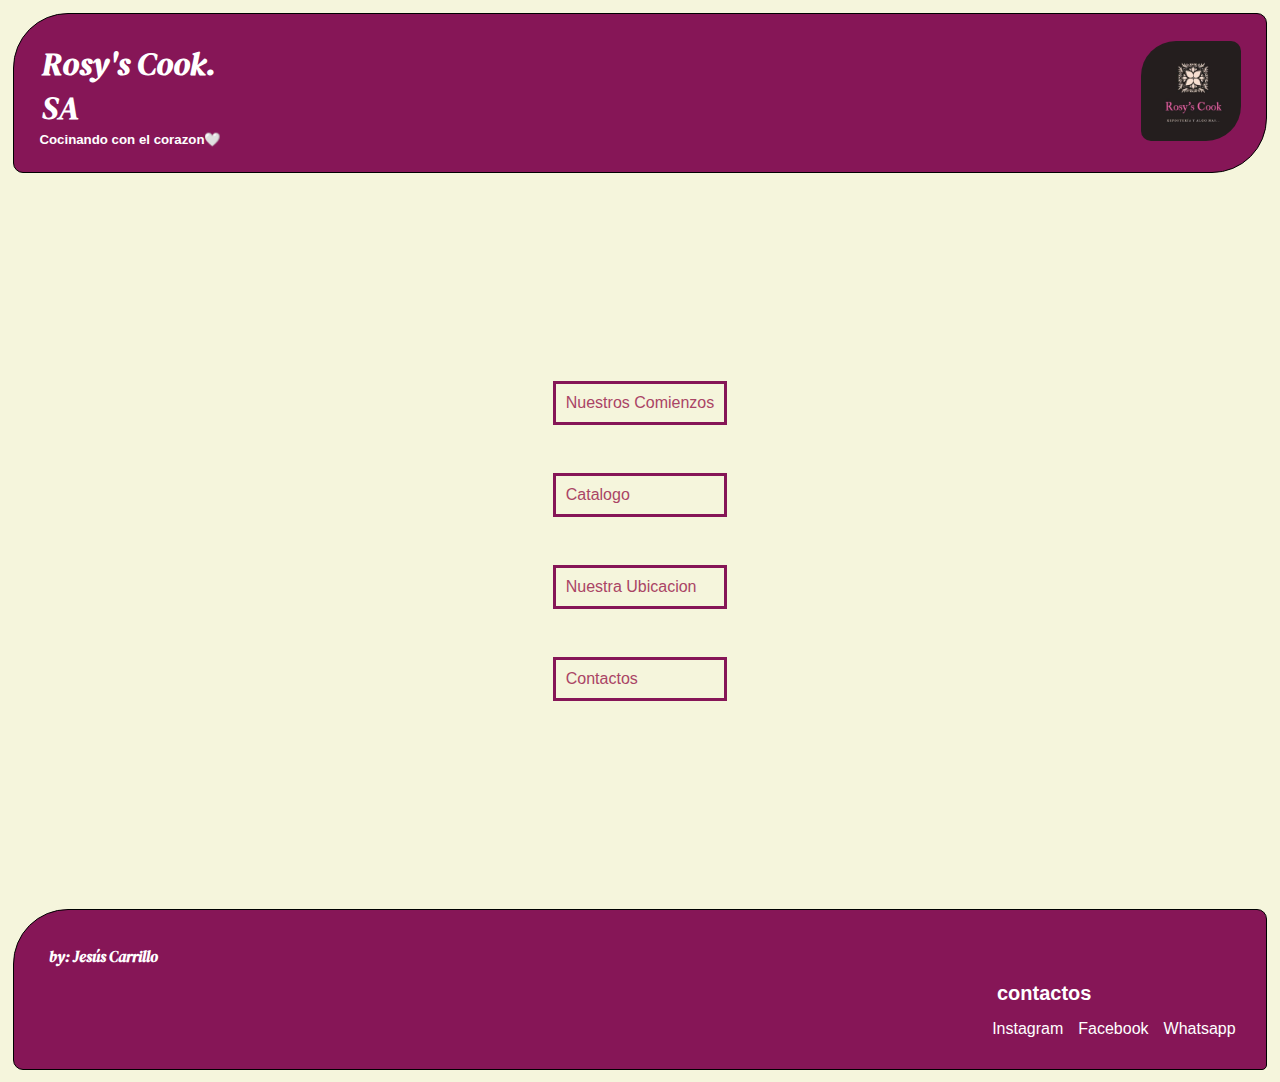
<file: index.html>
<!DOCTYPE html>
<html lang="en">
<head>
    <meta charset="UTF-8">
    <meta name="viewport" content="width=device-width, initial-scale=1.0">
    <title>Rosy's Cook. SA</title>
    <link rel="stylesheet" href="./css/main.css">
    <link rel="shortcut icon" href="./imagenes/logo rosy's cook .jpg" type="image/x-icon">
</head>
<body>
    <header class="header-index">
        <div >
            <img class="logo" src="./imagenes/logo rosy's cook .jpg" alt="logo de la empresa" title="logo">
        </div>
        <section>
            <h1 class="titulos-pages">
                Rosy's Cook. SA
            </h1>
            <div >
                <h5>
                    Cocinando con el corazon🤍 
                </h5>
            </div>
        </section>
        
    </header>
    <main> 
        <section>
            <div class="navegacion-pages">
                <nav>
                    <a  class="navegacion"    href="./Rosy's Cook/nuestroscomienzos.html">Nuestros Comienzos</a>
                    <a  class="navegacion"    href="./Rosy's Cook/catalogo.html">Catalogo</a>
                    <a  class="navegacion"    href="./Rosy's Cook/ubicacion.html">Nuestra Ubicacion</a>
                    <a  class="navegacion"    href="./Rosy's Cook/contacto.html">Contactos</a>
                </nav>
            </div>
        </section>
    </main>   
    <footer class="footer-page">
        <section >
            <h3 class="titulos-footer">
                by: Jesús Carrillo
            </h3>
        </section>
        <div  class="titulos-footer contactos">
            <h4>
                contactos
            </h4>
        </div>
        <section>
            <nav class="sectionnav">
                <a class="redes" href="https://instagram.com/rosy_s_cook?igshid=MzRlODBiNWFlZA=="target="_blank">Instagram </a>
                <a class="redes" href="https://www.facebook.com/rosys.cook?mibextid=ZbWKwL"target="_blank">Facebook</a>
                <a class="redes" href="https://wa.link/70gwfv"target="_blank">Whatsapp</a>
            </nav>
        </section>
    </footer>
</body>
</html>
</file>
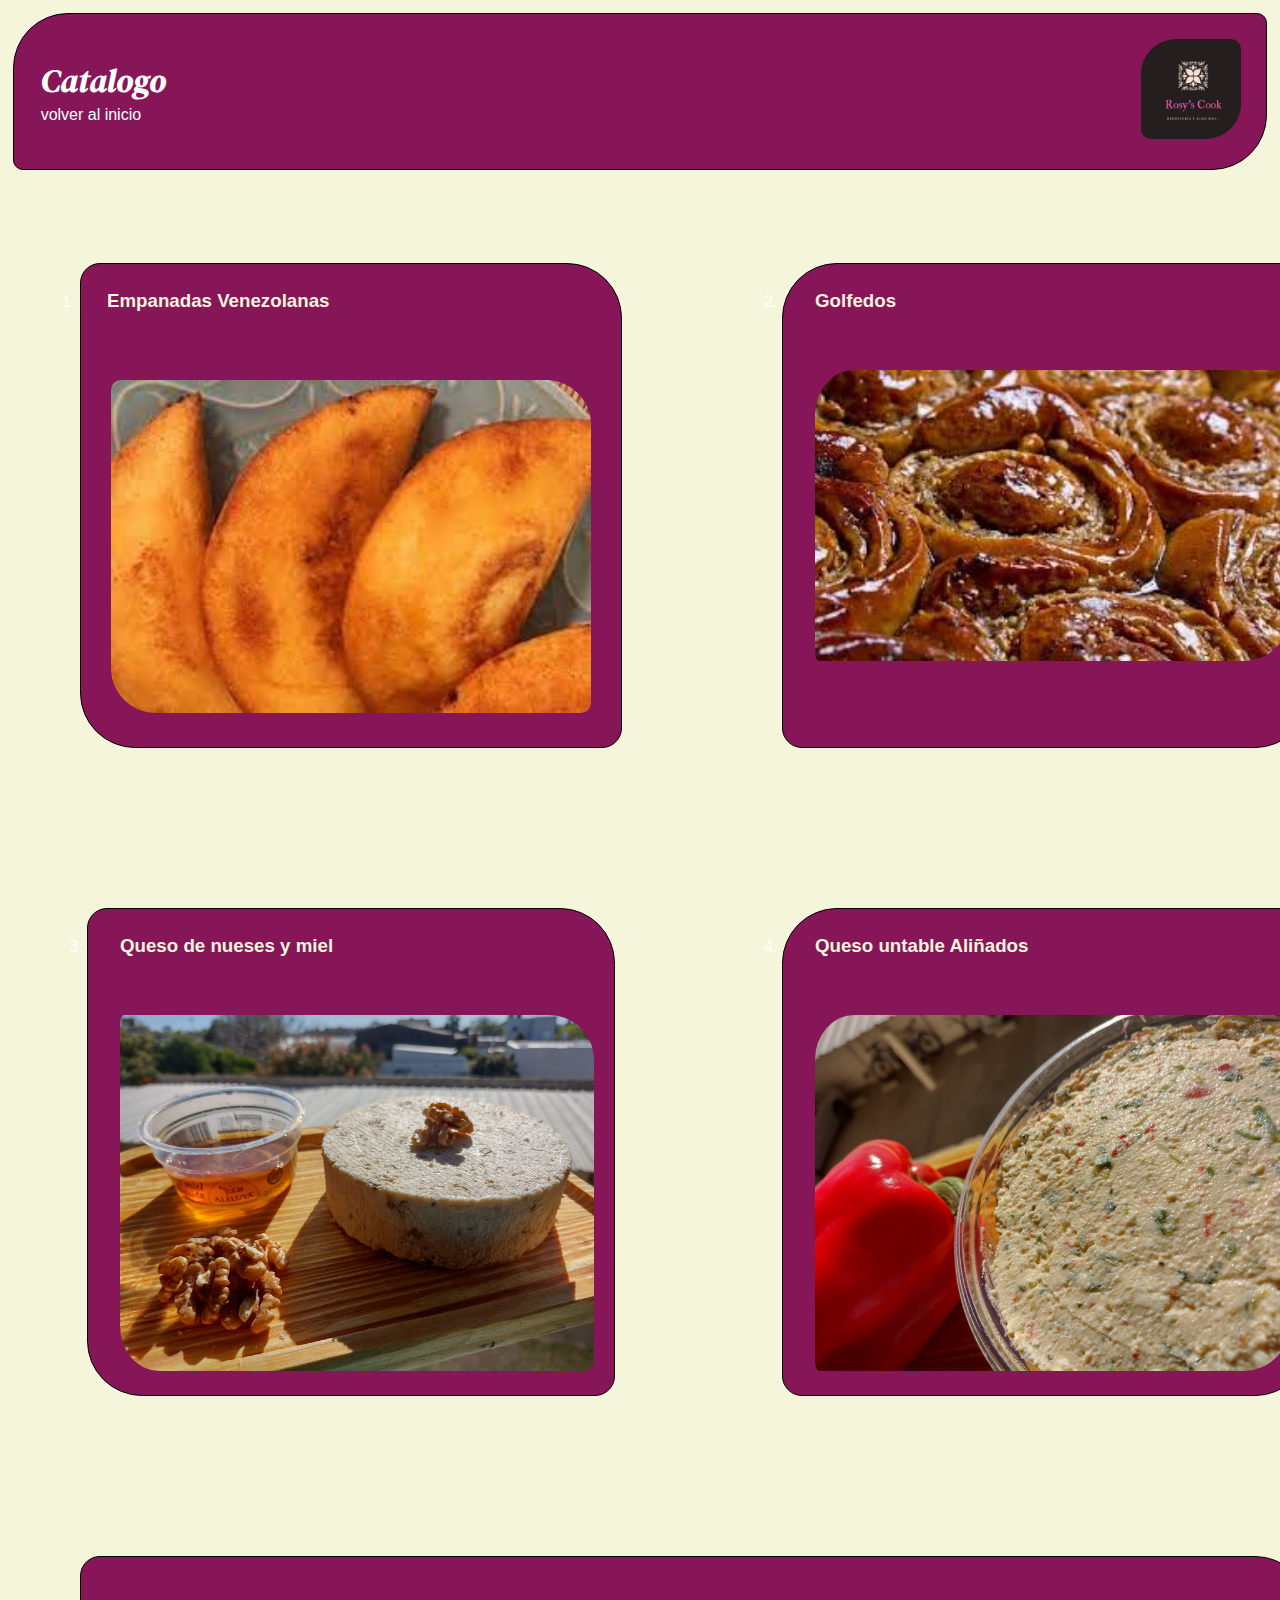
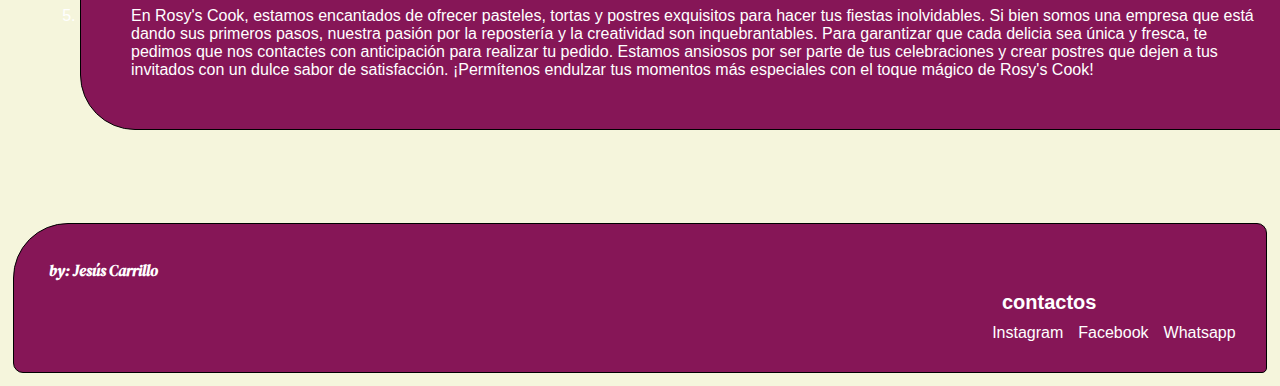
<file: Rosy's Cook/catalogo.html>
<!DOCTYPE html>
<html lang="en">
<head>
    <meta charset="UTF-8">
    <meta name="viewport" content="width=device-width, initial-scale=1.0">
    <title>catalogo</title>
    <link rel="stylesheet" href="../css/main.css">
    <link rel="shortcut icon" href="../imagenes/logo rosy's cook .jpg" type="image/x-icon">
</head>
<body>
    <header class="header-index">
        <section>
            <div >
                <img class="logo" src="../imagenes/logo rosy's cook .jpg" alt="logo de la empresa" title="logo">
            </div>
        </section>
        <section>
            <h1 class="titulos-pages ">
                Catalogo
            </h1>
            <div class="volver-inicio">
                <a href="../index.html">volver al inicio</a>
            </div>
    </header>
    
    <main >
        <section>
            <ol class="catalogo">
                <li class="empanadas">
                    <h3 class="titulos-catalogo">
                        Empanadas Venezolanas
                    </h3>   
                    <div class="images-catalogo empanadas"> 
                        <img class="empanadas" src="../imagenes/empanadas venezolanas.jpeg" alt="empanadas" title="empanadas" width="500px" >
                    </div>
                </li>
                <li class="golfeados ">
                    <h3 class="titulos-catalogo ">
                        Golfedos
                    </h3>
                    <div class="images-catalogo">
                        <img class="golfeados" src="../imagenes/golfeados venezolanos.jpeg" alt="golfeados"title="golfeados"  width="500px">
                    </div>
                </li>

                <li class="qnueces">
                    <h3 class="titulos-catalogo">
                        Queso de nueses y miel
                    </h3>
                    <div class="images-catalogo ">
                    <img class="qnueces" src="../imagenes/imagen queso de nueses y miel .jpg" alt="Queso de nueses y miel"title="Queso de nueses y miel " width="500px">
                    </div>
                </li>

                <li class="quntable">
                    <h3 class="titulos-catalogo " >
                        Queso untable Aliñados
                    </h3>
                    <div class="images-catalogo">
                        <img class="quntable" src="../imagenes/imagen queso aliñado (catalogo).jpg" alt="Queso Aliñado"title="Queso Aliñado" width="500px" >
                    </div>
                </li>
                <li class="textoprevi">
                    <p>En Rosy's Cook, estamos encantados de ofrecer pasteles, tortas y postres exquisitos para hacer tus fiestas inolvidables. Si bien somos una empresa que está dando sus primeros pasos, nuestra pasión por la repostería y la creatividad son inquebrantables. Para garantizar que cada delicia sea única y fresca, te pedimos que nos contactes con anticipación para realizar tu pedido. Estamos ansiosos por ser parte de tus celebraciones y crear postres que dejen a tus invitados con un dulce sabor de satisfacción. ¡Permítenos endulzar tus momentos más especiales con el toque mágico de Rosy's Cook!</p>  
                </li>
            </ol>
        </section>
    </main>
    <footer class="footer-page">
        <section >
            <h3  class="titulos-footer" >
                by: Jesús Carrillo
            </h3>
        </section> 
        <div  class=" contactos">
            <h4>
                contactos
            </h4>
        </div>
        <section>
            <nav class="sectionnav">
                <a class= "redes" href="https://instagram.com/rosy_s_cook?igshid=MzRlODBiNWFlZA=="target="_blank">Instagram </a>
                <a class= "redes" href="https://www.facebook.com/rosys.cook?mibextid=ZbWKwL"target="_blank">Facebook</a>
                <a class= "redes" href="https://wa.link/70gwfv"target="_blank">Whatsapp</a> 
        </section>
    </footer>
</body>
</html>
</file>
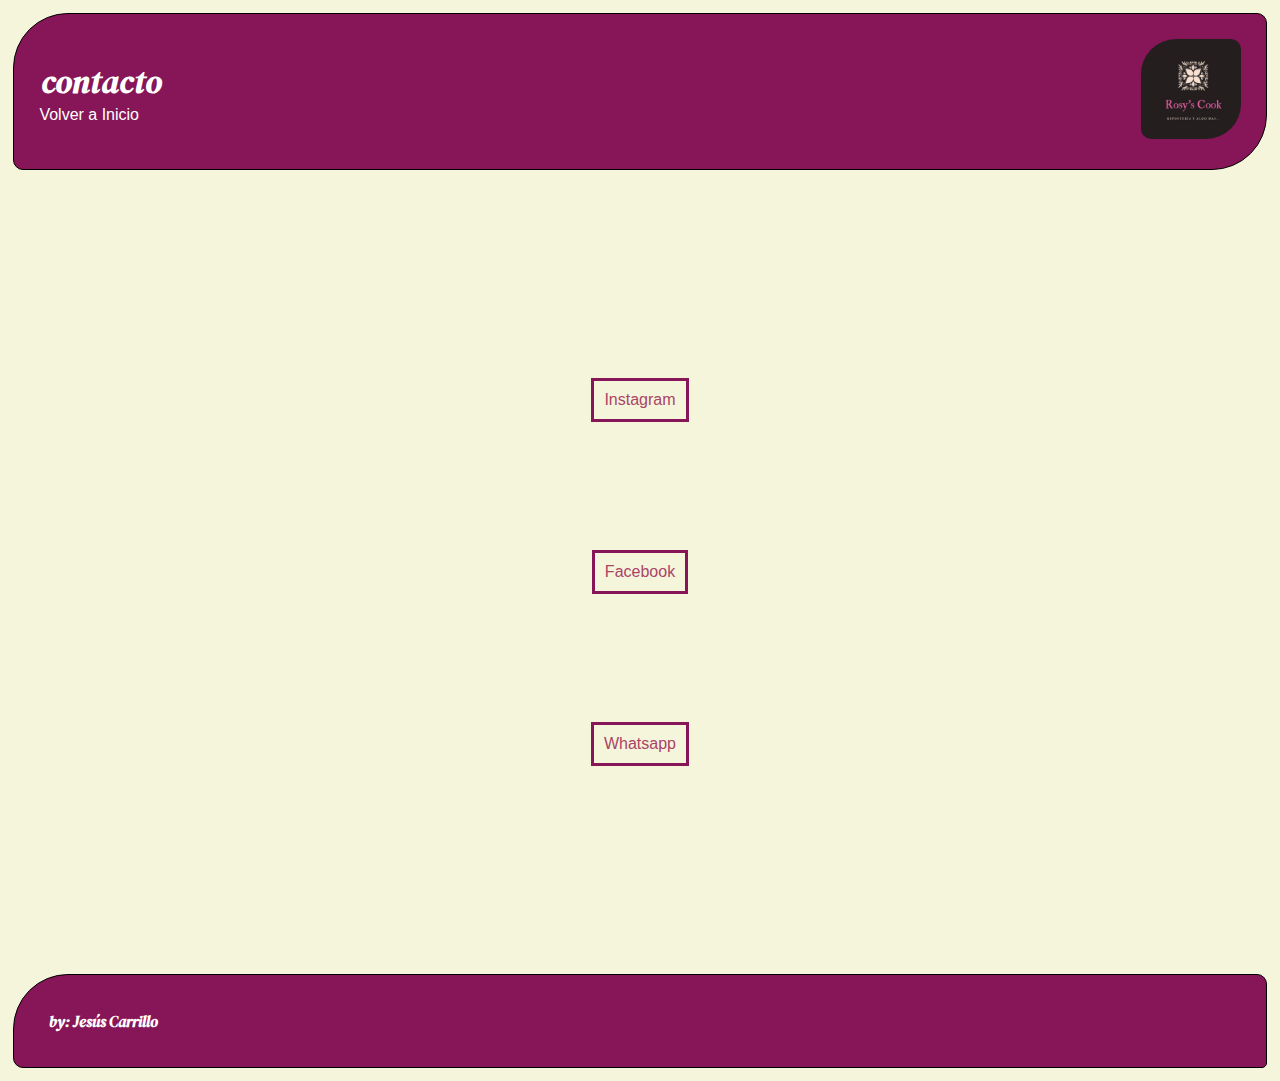
<file: Rosy's Cook/contacto.html>
<!DOCTYPE html>
<html lang="en">
<head>
    <meta charset="UTF-8">
    <meta name="viewport" content="width=device-width, initial-scale=1.0">
    <title>contactos</title>
    <link rel="stylesheet" href="../css/main.css">
    <link rel="shortcut icon" href="../imagenes/logo rosy's cook .jpg" type="image/x-icon">
</head>
<body>
    <header  class="header-index ">
        <div >
            <img class="logo" src="../imagenes/logo rosy's cook .jpg" alt="logo de la empresa" title="logo">
        </div>
        <section>
            <h1 class="titulos-pages">
                contacto
            </h1>
            <a href="../index.html">Volver a Inicio</a>
        </section>
    </header>
    <main>
        <section>
            <nav class="navegacion-pages">
                
                    <a  class="navegacion" href="https://instagram.com/rosy_s_cook?igshid=MzRlODBiNWFlZA=="target="_blank">Instagram </a>
                
                
                    <a class="navegacion"  href="https://www.facebook.com/rosys.cook?mibextid=ZbWKwL"target="_blank">Facebook</a>
                
                
                    <a  class="navegacion" href="https://wa.link/70gwfv"target="_blank">Whatsapp</a>
                
            </nav>
        </section>
    </main>
    <footer class="footer-page">
        <section >
            <h3 class="titulos-footer" >
                by: Jesús Carrillo
            </h3>
        </section>
    </footer>
</body>
</html>
</file>
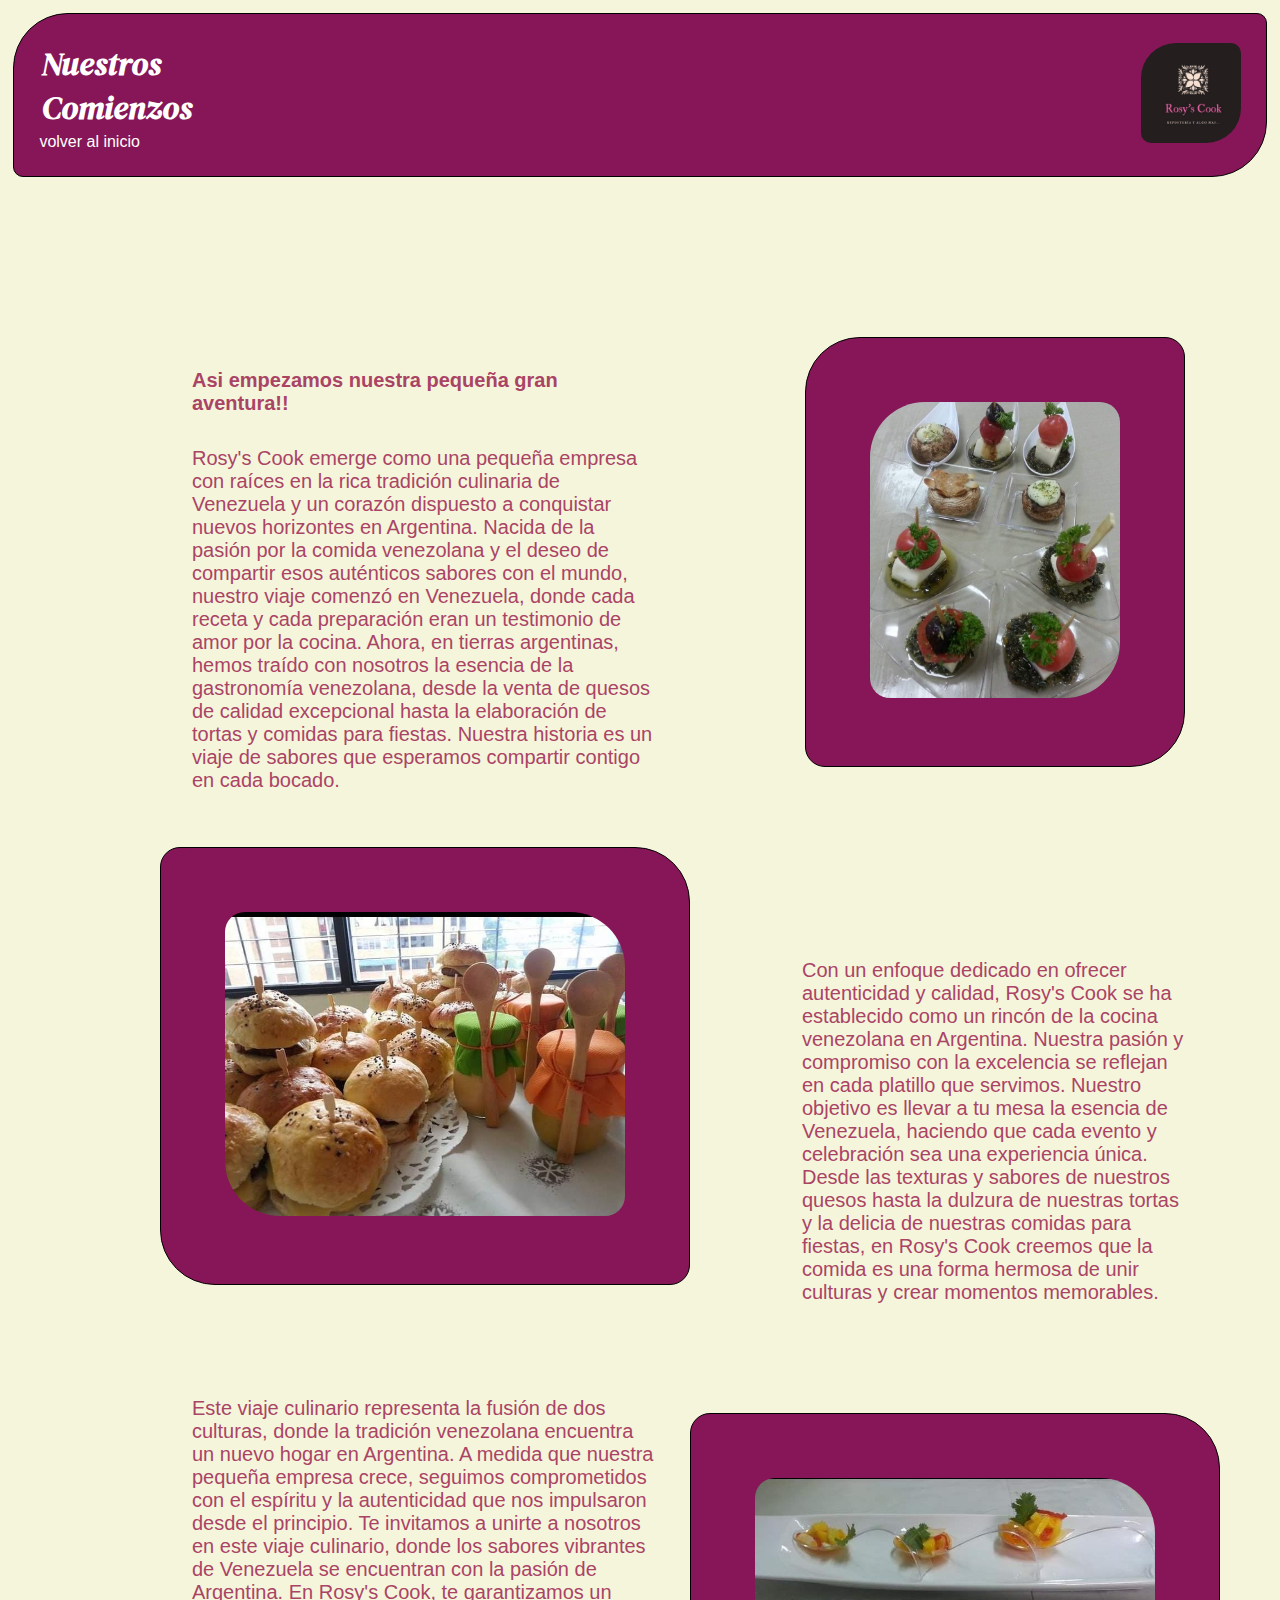
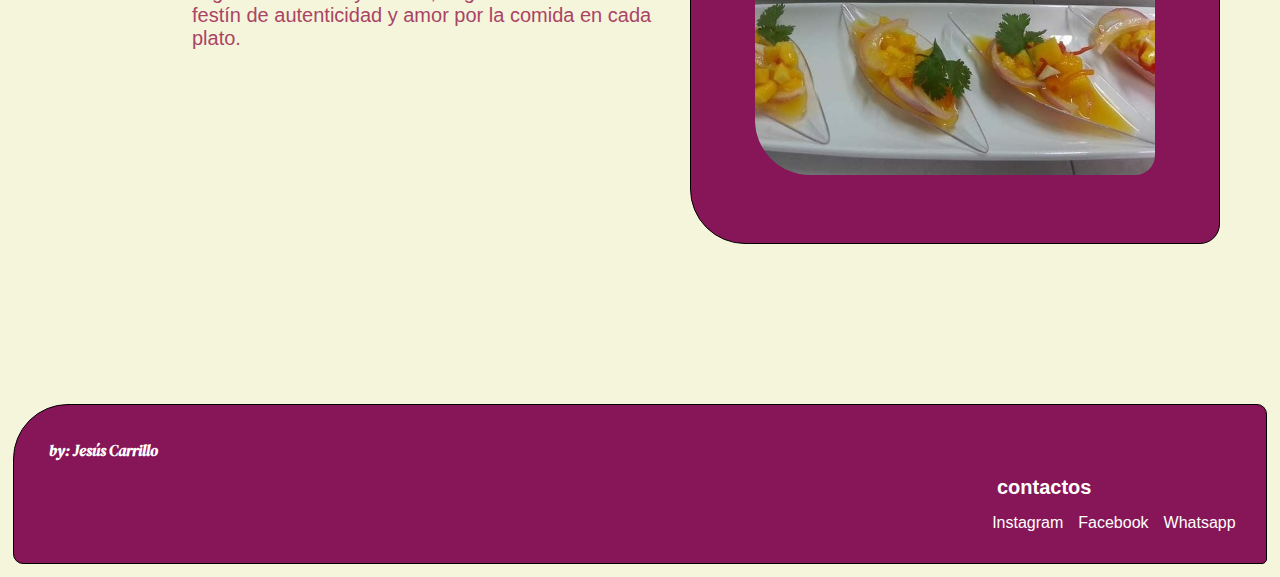
<file: Rosy's Cook/nuestroscomienzos.html>
<!DOCTYPE html>
<html lang="en">
<head>
    <meta charset="UTF-8">
    <meta name="viewport" content="width=device-width, initial-scale=1.0">
    <title>Nuestros Comienzos</title>
    <link rel="stylesheet" href="../css/main.css">
    <link rel="shortcut icon" href="../imagenes/logo rosy's cook .jpg" type="image/x-icon">
</head>
<body>
    <header class="header-index">
        <div >
            <img class="logo" src="../imagenes/logo rosy's cook .jpg" alt="logo de la empresa" title="logo">
        </div>
        <section>
            <h1 class="titulos-pages">
                Nuestros Comienzos
            </h1>
            <div>
                <a href="../index.html">volver al inicio</a>
            </div>
        </section>
        
    </header>
    <main>
        <section class="ncgrid">

            <section class="historia ">
                <h3 class="textos-nc historia">
                    Asi empezamos nuestra pequeña gran aventura!!
                </h3>
                <p class="textos-nc"> Rosy's Cook emerge como una pequeña empresa con raíces en la rica tradición culinaria de Venezuela y un corazón dispuesto a conquistar nuevos horizontes en Argentina. Nacida de la pasión por la comida venezolana y el deseo de compartir esos auténticos sabores con el mundo, nuestro viaje comenzó en Venezuela, donde cada receta y cada preparación eran un testimonio de amor por la cocina. Ahora, en tierras argentinas, hemos traído con nosotros la esencia de la gastronomía venezolana, desde la venta de quesos de calidad excepcional hasta la elaboración de tortas y comidas para fiestas. Nuestra historia es un viaje de sabores que esperamos compartir contigo en cada bocado.</p>
            </section>

            <section class="caprese">
                <img  class="imgcaprese" src="../imagenes/bocados capresse .jpg" alt="caprese" width="250px" >
            </section>

            <section class="minihamburguesas">
                <img  class="imgburguer" src="../imagenes/hambu salsas galery .jpg" alt="Mini Hamburguesas" width="400px">
            </section>

            <section class="historia texto2">
                <p class="textos-nc">Con un enfoque dedicado en ofrecer autenticidad y calidad, Rosy's Cook se ha establecido como un rincón de la cocina venezolana en Argentina. Nuestra pasión y compromiso con la excelencia se reflejan en cada platillo que servimos. Nuestro objetivo es llevar a tu mesa la esencia de Venezuela, haciendo que cada evento y celebración sea una experiencia única. Desde las texturas y sabores de nuestros quesos hasta la dulzura de nuestras tortas y la delicia de nuestras comidas para fiestas, en Rosy's Cook creemos que la comida es una forma hermosa de unir culturas y crear momentos memorables.</p>
                
            </section>

            <section class=" historia texto3 ">
                <p class="textos-nc" >Este viaje culinario representa la fusión de dos culturas, donde la tradición venezolana encuentra un nuevo hogar en Argentina. A medida que nuestra pequeña empresa crece, seguimos comprometidos con el espíritu y la autenticidad que nos impulsaron desde el principio. Te invitamos a unirte a nosotros en este viaje culinario, donde los sabores vibrantes de Venezuela se encuentran con la pasión de Argentina. En Rosy's Cook, te garantizamos un festín de autenticidad y amor por la comida en cada plato.</p>
            </section>

            <section class="ceviche" >
                <img class="imgceviche" src="../imagenes/pasapalos de bocado .jpg" alt="Ceviche de Mango " width="400px">
            </section>

        </section>
    </main>
    <footer class="footer-page">
        <section>
            <h3 class="titulos-footer">
                by: Jesús Carrillo
            </h3>
        </section>
        <div class="titulos-footer contactos">
            <h4>
                contactos
            </h4>
        </div>
        <section>
            <nav class="sectionnav">
                    <a class="redes" href="https://instagram.com/rosy_s_cook?igshid=MzRlODBiNWFlZA=="target="_blank">Instagram </a>
                    <a class="redes" href="https://www.facebook.com/rosys.cook?mibextid=ZbWKwL"target="_blank">Facebook</a>
                    <a class="redes" href="https://wa.link/70gwfv"target="_blank">Whatsapp</a>
            </nav>
            </section>
        </footer>
</body>
</html>
</file>
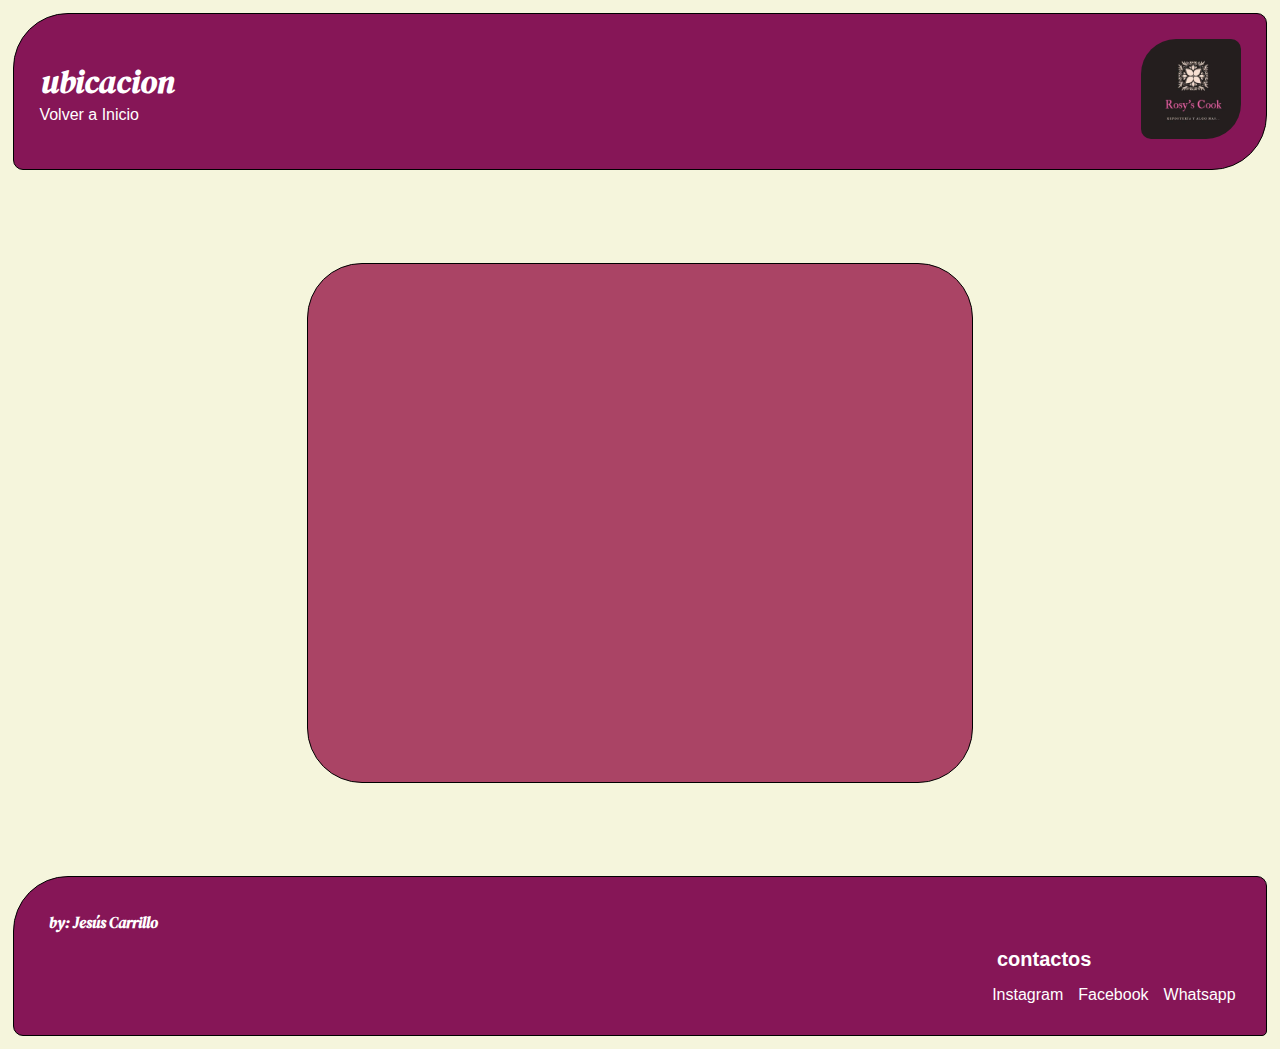
<file: Rosy's Cook/ubicacion.html>
<!DOCTYPE html>
<html lang="en">
<head>
    <meta charset="UTF-8">
    <meta name="viewport" content="width=device-width, initial-scale=1.0">
    <title>Donde nos ubicamos?</title>
    <link rel="stylesheet" href="../css/main.css">
    <link rel="shortcut icon" href="../imagenes/logo rosy's cook .jpg" type="image/x-icon">
</head>
<body>
    <header  class="header-index">
        
        <div >
            <img class="logo" src="../imagenes/logo rosy's cook .jpg" alt="logo de la empresa" title="logo">
        </div>
        <section>
            <h1 class="titulos-pages">
                ubicacion  
            </h1>
            <a href="../index.html">Volver a Inicio</a>
        </section>

    </header>
    <main class="gridubi">
        <div class="ubicacion">
            <iframe class="mapa" src="https://www.google.com/maps/embed?pb=!1m18!1m12!1m3!1d51866.44198843349!2d-63.79239765606852!3d-35.66092929591222!2m3!1f0!2f0!3f0!3m2!1i1024!2i768!4f13.1!3m3!1m2!1s0x95c37d4f9847b43f%3A0x6b4fc7aecf7b9d89!2sGral.%20Pico%2C%20La%20Pampa!5e0!3m2!1ses!2sar!4v1695689825679!5m2!1ses!2sar" width="600" height="450" style="border:0;" allowfullscreen="" loading="lazy" referrerpolicy="no-referrer-when-downgrade"></iframe>
        </div>
    </main>




    <footer class="footer-page">
        <section >
            <h3  class="titulos-footer">
                by: Jesús Carrillo
            </h3>
        </section>
        <div  class="titulos-footer contactos">
            <h4>
                contactos
            </h4>
        </div>
        <section>
            <nav  class="sectionnav">
                
                    <a  class="redes"   href="https://instagram.com/rosy_s_cook?igshid=MzRlODBiNWFlZA=="target="_blank">Instagram</a>
                    <a  class="redes"   href="https://www.facebook.com/rosys.cook?mibextid=ZbWKwL"target="_blank">Facebook</a> 
                    <a  class="redes"   href="https://wa.link/70gwfv"target="_blank">Whatsapp </a> 
                
            </nav>
            </section>
    </footer>




</body>
</html>
</file>
<file: css/main.css>
* {
  margin: 0;
  padding: 0;
  box-sizing:border-box ;
  font-family: sans-serif;
  text-decoration: none;
  color:  white;
}


.logo{
  width: 100px;
  border-radius: 35px 10px;
}

.volver-inicio{
  padding: 1%;
}

body{
  background-color:beige;
}

@font-face{
  font-family: "italic";
  src: url(../fonts/DMSerifDisplay-Italic.ttf)
}

.titulos-pages{
  font-family: "italic";
  padding: 1%;
}

.titulos-footer{
  font-family: "italic";
  font-size: 15px;
  margin: 5px;
  padding: 5px;
}

.header-index{
  margin: 1%;
  padding: 2%;
  background-color:rgb(134, 22, 87);
  border-radius: 55px 10px;
  border: 1px solid black;
  display: flex;
  flex-direction: row-reverse;
  justify-content: space-between;
  align-items: center;
}

.navegacion-pages {
  margin: 10rem;
  display:flex;
  flex-direction: column;
  flex-wrap:wrap;
  justify-content: center;
  align-items: center;
  gap: 2rem;
}

.navegacion{
  color:  rgb(170, 68, 101);;
  border: solid  rgb(134, 22, 87);
  display: block ;
  margin: 3rem;  
  padding: 10px;
}

.footer-page{
  font-family: "italic";
  margin : 1%;
  padding: 2%;
  background-color: rgb(134, 22, 87);
  border-radius: 55px 10px;
  border-bottom-right-radius: 5px ;
  border: 1px solid black;
}

.redes{
  margin: 5px;
  display: block;
  margin-left: 10px;
}

.contactos{
  font-size: 20px;
  padding-right: 12%;
  padding-bottom: 5px;
  display: flex;
  flex-direction: row;
  flex-wrap: wrap;
  justify-content: end;
}

.sectionnav{
  display: flex;
  flex-direction: row;
  flex-wrap: wrap;
  justify-content: end;
}

.catalogo{
  min-height: 100vh ;
  display: grid;
  grid-template-columns: 1fr 1fr;
  grid-template-areas: 
  " empanadas golfeados"
  " qnueces  quntable "
  " textoprevi textoprevi";

}

.titulos-catalogo{
  color:beige ; 
  margin-bottom: 2rem;
  padding: 1rem;
}

li{
  margin: 5rem;
  background-color:rgb(134, 22, 87);
  border: 1px solid black;
  justify-self: center;
  
}

.empanadas{
  border-radius: 20px 55px;
  padding: 10px;
  align-items: center;
}

.golfeados{
  border-radius:  55px 20px;
  padding: 10px;
  padding-left: 1rem;
  align-items: center;
}

.qnueces{
  border-radius: 20px 55px;
  padding: 10px;
  padding-left: 1rem;
  align-items: center;
}

.quntable{
  border-radius:  55px 20px;
  padding: 10px;
  padding-left: 1rem;
  align-items: center;
}

.textoprevi{
  padding: 50px;
  border-radius: 20px 55px;
  grid-area: textoprevi ;
}

.textos-nc{
  color: rgb(170, 68, 101);
  margin: 2rem;
  font-size: 20px;
  justify-self: center;
  
}

.ncgrid{
  margin: 10rem;
  display: grid;
  grid-template-columns: 1fr 1fr ;
  grid-template-areas: 
  " historia  caprese  "
  " hamburguesas historia "
  " ceviche  pastel ";
}

.caprese{
  padding: 4rem;
  margin-left: 5rem;
  margin-bottom: 5rem;
  border: 1px solid black;
  border-radius:  55px 20px;
  justify-self: center;
  background-color: rgb(134, 22, 87);
  
}

.minihamburguesas{
  padding: 4rem;
  margin-bottom: 5rem;
  border: 1px solid black;
  border-radius: 20px 55px;
  justify-self: center;
  background-color: rgb(134, 22, 87);
  
}

.ceviche{
  padding: 4rem;
  margin-top: 3rem;
  border: 1px solid black;
  border-radius: 20px 55px;
  justify-self: center;
  background-color: rgb(134, 22, 87);
  
}

.texto2{
  padding-top: 5rem;
  margin-left: 5rem;
  justify-self: center;
  
}

.imgcaprese{
  border-radius:  55px 20px;
}

.imgburguer{
  border-radius: 20px 55px;
}

.imgceviche{
  border-radius: 20px 55px;
}

.gridubi{
  display: grid; 
  grid-template-columns: 1fr;


}

.ubicacion{
  margin: 5rem;
  padding: 2rem;
  border: 1px solid black;
  border-radius: 55px 55px;
  background-color:  rgb(170, 68, 101);
  justify-self: center ;
}

.mapa{
  border-radius: 35px 35px;
}


@media (max-width:768px) {
  .header-index{
    margin: 1%;
    padding: 2%;
    background-color:rgb(134, 22, 87);
    border-radius: 55px 10px;
    border: 1px solid black;
    display: flex;
    flex-direction: row-reverse;
    justify-content: space-between;
    align-items: center;
  }
  
  .footer-page{
    
    margin : 1%;
    padding: 2%;
    background-color: rgb(134, 22, 87);
    border-radius: 55px 10px;
    border-bottom-right-radius: 5px ;
    border: 1px solid black;
  }

  .titulos-pages{
    font-family: "italic";
    padding: 1%;
  }

  .titulos-footer{
    font-family: "italic";
    font-size: 25px;
    margin: 5px;
    padding: 5px;
  }

  
  .catalogo{
    min-height: 100vh ;
    display: grid;
    grid-template-columns: 1fr ;
    grid-template-rows: repeat(5, 1fr);
    grid-template-areas: 
    " empanadas "
    " golfeados "
    "  qnueces  "
    " quntable  "
    "textoprevi ";
  }
  li{
    margin: 2.5rem;
    background-color:rgb(134, 22, 87);
    border: 1px solid black;
    justify-self: center;
  }
  .textoprevi{
    padding: 50px;
    font-size: 27px;
    border-radius: 20px 55px;
    grid-area: textoprevi ;
  }

  .ncgrid{
    display: grid;
    grid-template-columns: 1fr ;
    grid-template-rows: repeat(6,1fr);
    grid-template-areas: 
    " historia    "
    " caprese     "
    " historia    "
    " hamburguesa   "
    " historia    "
    " ceviche     ";
  }


}

@media (max-width: 414) {
  .header-index{
    margin: 1%;
    padding: 2%;
    background-color:rgb(134, 22, 87);
    border-radius: 55px 10px;
    border: 1px solid black;
    display: flex;
    justify-content: space-between;
    align-items: center;
  }
  
  .footer-page{
    
    margin : 1%;
    padding: 2%;
    background-color: rgb(134, 22, 87);
    border-radius: 55px 10px;
    border-bottom-right-radius: 5px ;
    border: 1px solid black;
  }

  .titulos-pages{
    font-family: "italic";
    padding: 1%;
  }

  .titulos-footer{
    font-family: "italic";
    font-size: 25px;
    margin: 5px;
    padding: 5px;
  }
    .catalogo{
      min-height: 50vh ;
      display: grid;
      grid-template-columns: 1fr ;
      grid-template-rows: repeat(5, 1fr);
      grid-template-areas: 
      " empanadas "
      " golfeados "
      "  qnueces  "
      " quntable  " 
      "textoprevi ";
    }
    li{
      box-sizing: border-box;
      background-color:rgb(134, 22, 87);
      border: 1px solid black;
      justify-self: center;
    }
    .textoprevi{
      padding: 50px;
      border-radius: 20px 55px;
      font-size: 7px;
      
      
    }

}
</file>
